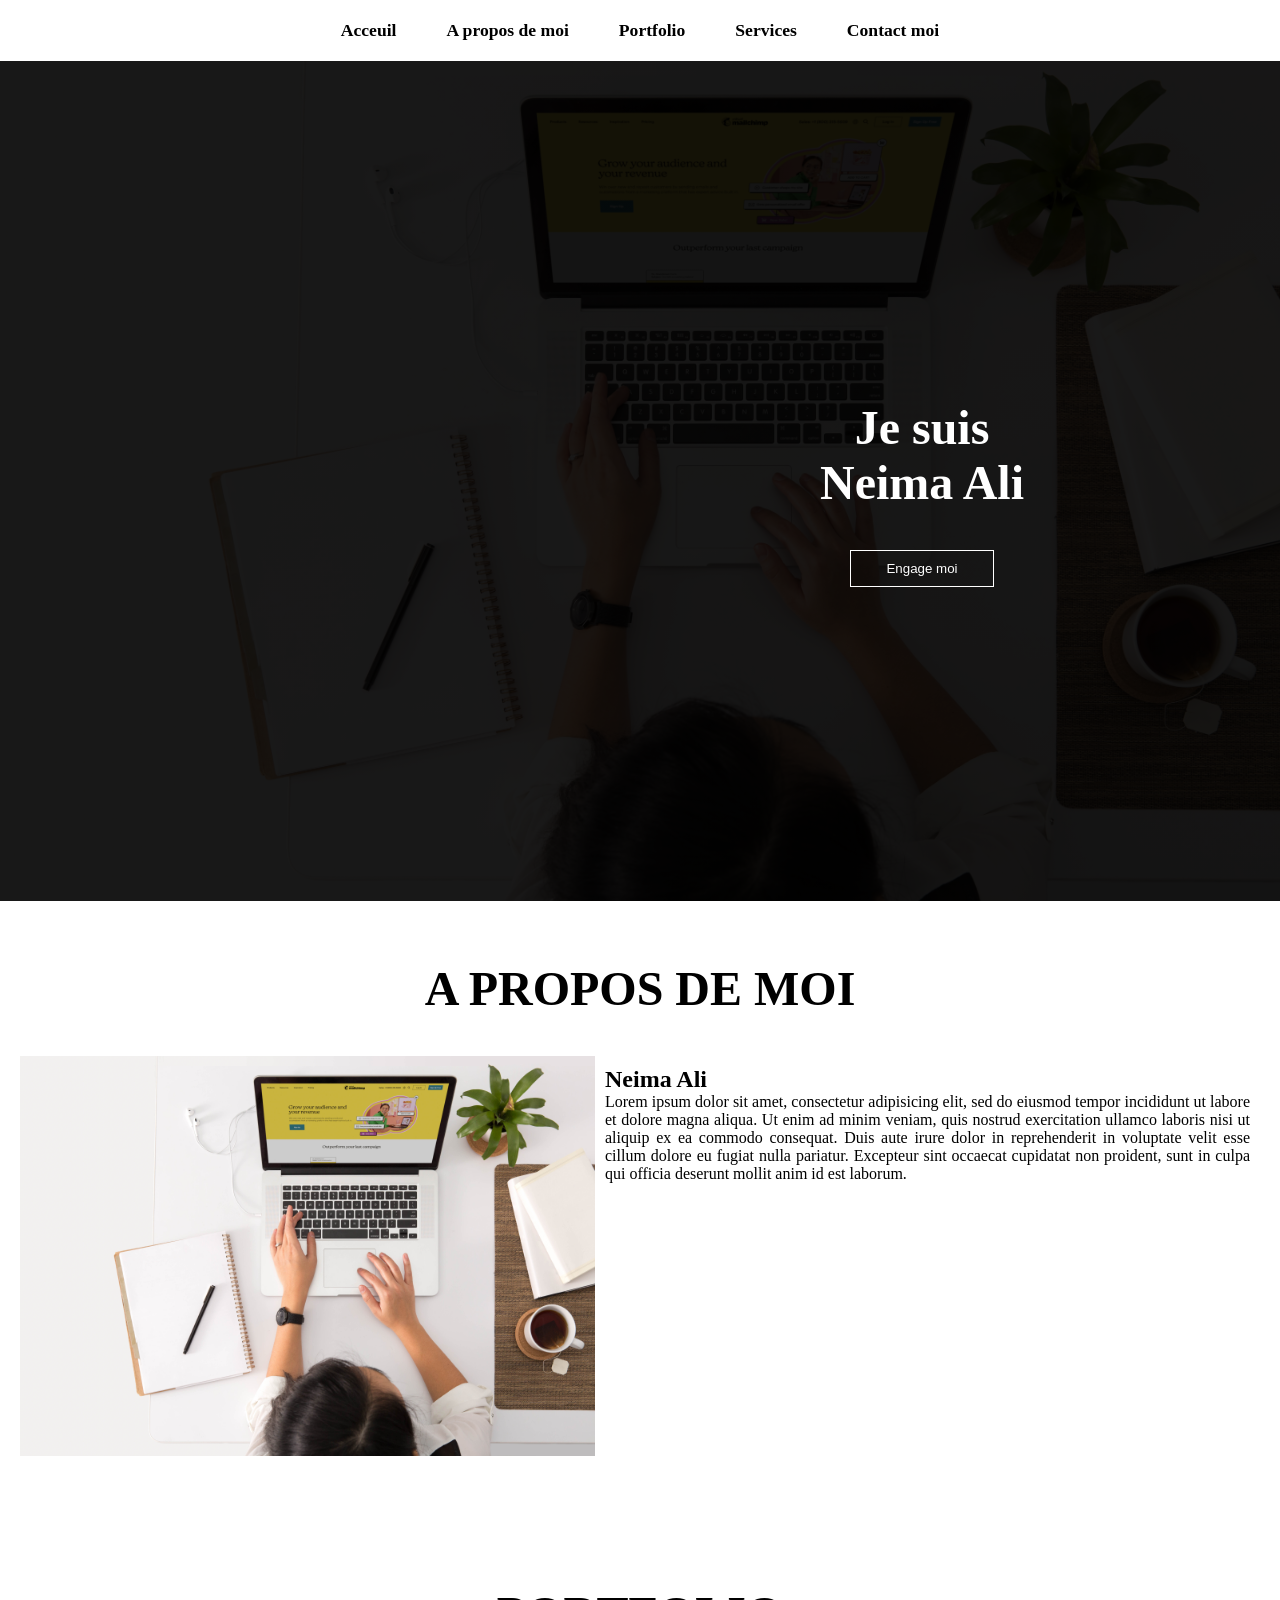
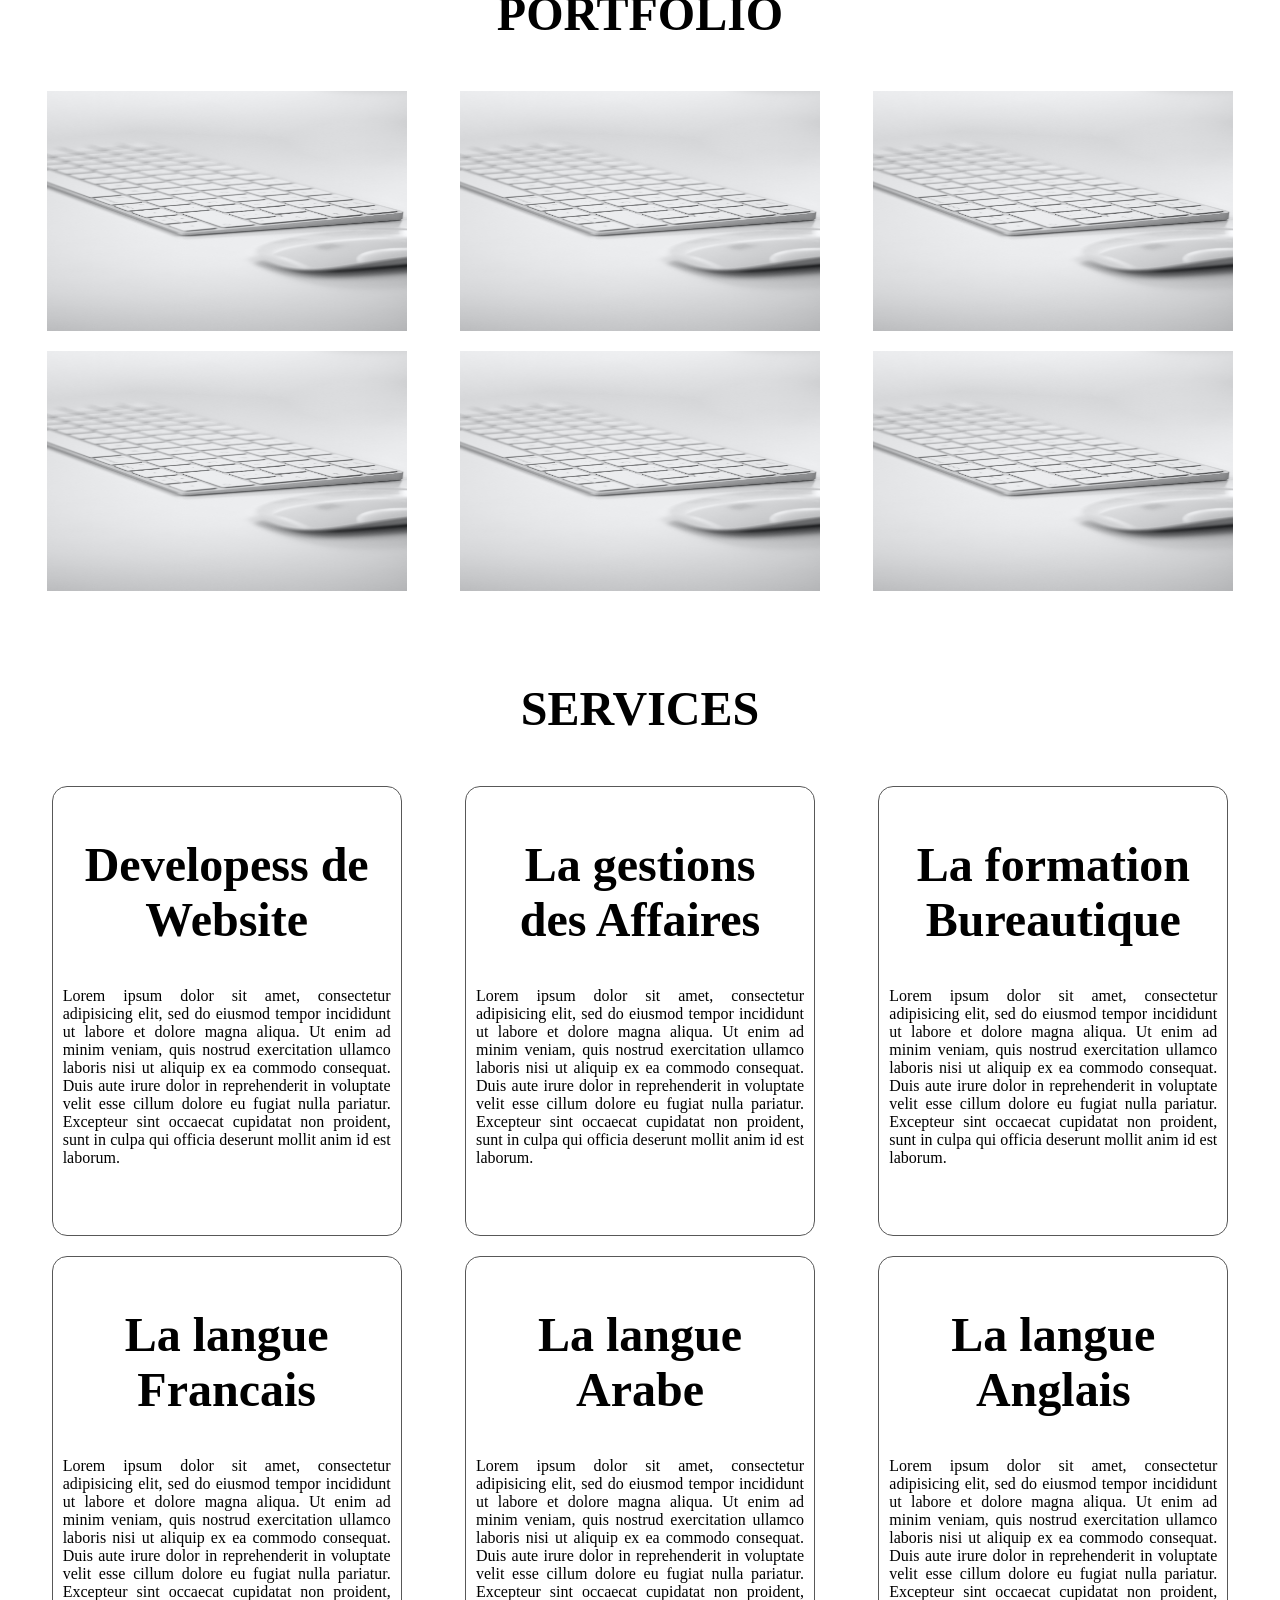
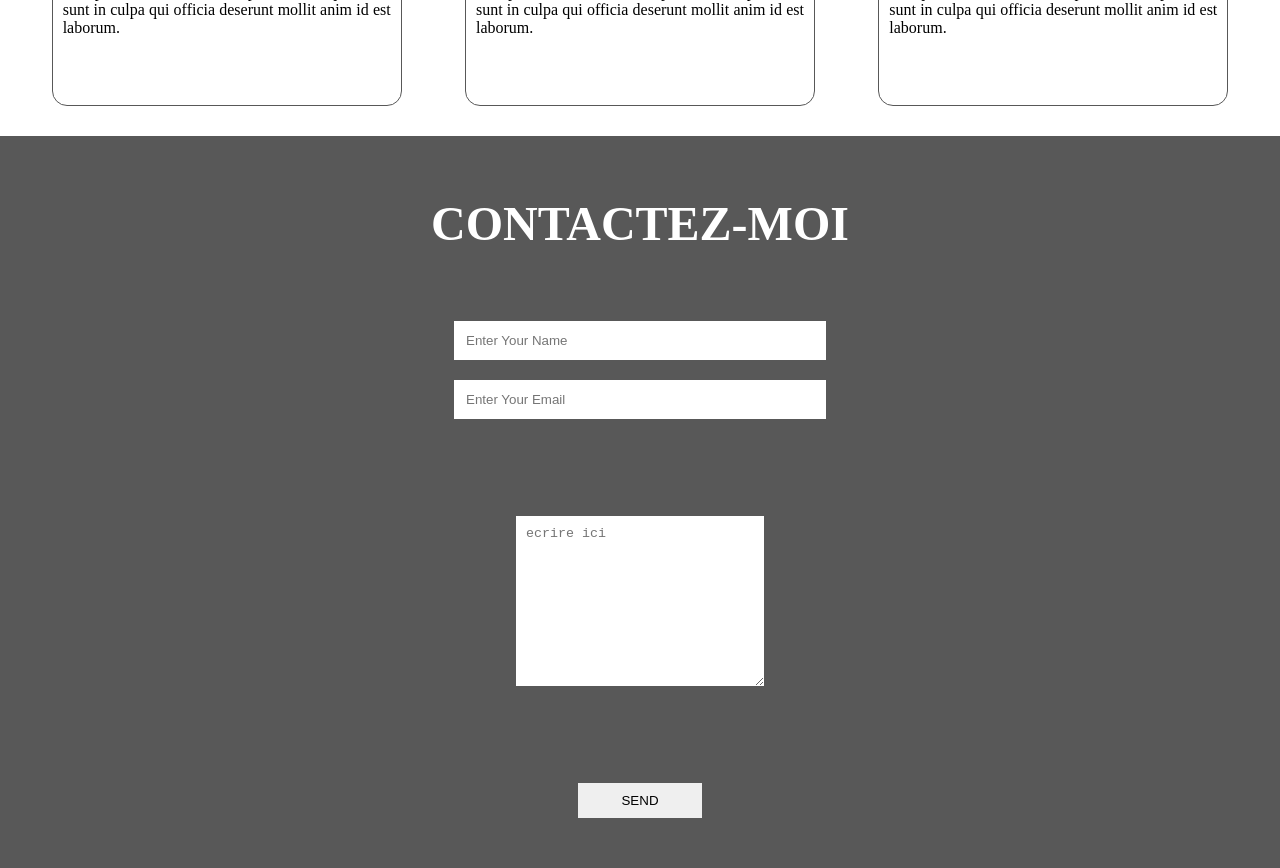
<file: portfolio.html>
<!DOCTYPE html>
<html>
<head>
	<title>Neima Ali</title>
	<meta http-equiv="X-UA-Compatible" content="IE=edge">
    <meta name="viewport" content="width=device-width, initial-scale=1.0">
	<!-- <link rel="stylesheet" media="screen and (max-width:850px)" href="style1.css"> -->
	<link rel="stylesheet" type="text/css" href="portfolio.css">
	<link rel="shortcut icon" href="bg.jpg" type="image/x-icon">

	<!-- <style>
		@media screen and (max-width:800px ){
	body{
		background-color: #000;
	}
	
}
	</style> -->
</head>
<body>


	<div class="conteneur">
		<ul>
			<li><a href="#acceuil">Acceuil</a></li>
			<li><a href="#apropos">A propos de moi</a></li>
			<li><a href="#portfolio">Portfolio</a></li>
			<li><a href="#services">Services</a></li>
			<li><a href="#contact">Contact moi</a></li>
		</ul>
	</div>

	<section id="acceuil">
		<div class="main">
			<h1 class="headings"> Je suis <br> Neima Ali</h1>
			<button class="btn">
				Engage moi
			</button>
		</div>
	</section>
	<section id="apropos">
		<h1 class="headings">A PROPOS DE MOI</h1>
		<div id="pic">
			<img src="bg.jpg" alt="">
			<div id="intro">
				<h2>Neima Ali</h2>
				<p>Lorem ipsum dolor sit amet, consectetur adipisicing elit, sed do eiusmod
				tempor incididunt ut labore et dolore magna aliqua. Ut enim ad minim veniam,
				quis nostrud exercitation ullamco laboris nisi ut aliquip ex ea commodo
				consequat. Duis aute irure dolor in reprehenderit in voluptate velit esse
				cillum dolore eu fugiat nulla pariatur. Excepteur sint occaecat cupidatat non
				proident, sunt in culpa qui officia deserunt mollit anim id est laborum.</p>
			</div>
		</div>
	</section>
	<section id="portfolio">
		<h1 class="headings">PORTFOLIO</h1>
		<div class="gallery">
			<img src="img1.jpg" alt="">
			<img src="img1.jpg" alt="">
			<img src="img1.jpg" alt="">
			<img src="img1.jpg" alt="">
			<img src="img1.jpg" alt="">
			<img src="img1.jpg" alt="">
		</div>
	</section>
	<section id="services">
		<h1 class="headings">SERVICES</h1>
		<div class="row">
			<div class="box">
				<!-- img ici pour chaqu'un de ce service cest un logo sort of -->
				<h1 class="headings">Developess de Website</h1>
				<p>Lorem ipsum dolor sit amet, consectetur adipisicing elit, sed do eiusmod
				tempor incididunt ut labore et dolore magna aliqua. Ut enim ad minim veniam,
				quis nostrud exercitation ullamco laboris nisi ut aliquip ex ea commodo
				consequat. Duis aute irure dolor in reprehenderit in voluptate velit esse
				cillum dolore eu fugiat nulla pariatur. Excepteur sint occaecat cupidatat non
				proident, sunt in culpa qui officia deserunt mollit anim id est laborum.</p>
			</div>
			<div class="box">
				<!-- img ici pour chaqu'un de ce service cest un logo sort of -->
				<h1 class="headings">La gestions <br> des Affaires</h1>
				<p>Lorem ipsum dolor sit amet, consectetur adipisicing elit, sed do eiusmod
				tempor incididunt ut labore et dolore magna aliqua. Ut enim ad minim veniam,
				quis nostrud exercitation ullamco laboris nisi ut aliquip ex ea commodo
				consequat. Duis aute irure dolor in reprehenderit in voluptate velit esse
				cillum dolore eu fugiat nulla pariatur. Excepteur sint occaecat cupidatat non
				proident, sunt in culpa qui officia deserunt mollit anim id est laborum.</p>
			</div>
			<div class="box">
				<!-- img ici pour chaqu'un de ce service cest un logo sort of -->
				<h1 class="headings">La formation <br> Bureautique</h1>
				<p>Lorem ipsum dolor sit amet, consectetur adipisicing elit, sed do eiusmod
				tempor incididunt ut labore et dolore magna aliqua. Ut enim ad minim veniam,
				quis nostrud exercitation ullamco laboris nisi ut aliquip ex ea commodo
				consequat. Duis aute irure dolor in reprehenderit in voluptate velit esse
				cillum dolore eu fugiat nulla pariatur. Excepteur sint occaecat cupidatat non
				proident, sunt in culpa qui officia deserunt mollit anim id est laborum.</p>
			</div>
			<div class="box">
				<!-- img ici pour chaqu'un de ce service cest un logo sort of -->
				<h1 class="headings">La langue Francais</h1>
				<p>Lorem ipsum dolor sit amet, consectetur adipisicing elit, sed do eiusmod
				tempor incididunt ut labore et dolore magna aliqua. Ut enim ad minim veniam,
				quis nostrud exercitation ullamco laboris nisi ut aliquip ex ea commodo
				consequat. Duis aute irure dolor in reprehenderit in voluptate velit esse
				cillum dolore eu fugiat nulla pariatur. Excepteur sint occaecat cupidatat non
				proident, sunt in culpa qui officia deserunt mollit anim id est laborum.</p>
			</div>
			<div class="box">
				<!-- img ici pour chaqu'un de ce service cest un logo sort of -->
				<h1 class="headings">La langue Arabe</h1>
				<p>Lorem ipsum dolor sit amet, consectetur adipisicing elit, sed do eiusmod
				tempor incididunt ut labore et dolore magna aliqua. Ut enim ad minim veniam,
				quis nostrud exercitation ullamco laboris nisi ut aliquip ex ea commodo
				consequat. Duis aute irure dolor in reprehenderit in voluptate velit esse
				cillum dolore eu fugiat nulla pariatur. Excepteur sint occaecat cupidatat non
				proident, sunt in culpa qui officia deserunt mollit anim id est laborum.</p>
			</div>
			<div class="box">
				<!-- img ici pour chaqu'un de ce service cest un logo sort of -->
				<h1 class="headings">La langue Anglais</h1>
				<p>Lorem ipsum dolor sit amet, consectetur adipisicing elit, sed do eiusmod
				tempor incididunt ut labore et dolore magna aliqua. Ut enim ad minim veniam,
				quis nostrud exercitation ullamco laboris nisi ut aliquip ex ea commodo
				consequat. Duis aute irure dolor in reprehenderit in voluptate velit esse
				cillum dolore eu fugiat nulla pariatur. Excepteur sint occaecat cupidatat non
				proident, sunt in culpa qui officia deserunt mollit anim id est laborum.</p>
			</div>
		</div>
	</section>
	<section id="contact">
		<h1 class="headings">CONTACTEZ-MOI</h1>
		<form action="" class="form">
			<input type="text" name="name" class="input" placeholder="Enter Your Name">
			<input type="email" name="email" class="input" placeholder="Enter Your Email">

			<!-- <textarea name="Message" id="msg" cols="10" rows="10" placeholder="place"> </textarea> -->
			<textarea name="Message" id="msg" cols="10" rows="10" placeholder="ecrire ici"></textarea>
			<!-- <p>Lorem ipsum dolor sit amet consectetur adipisicing elit. Possimus minima ipsam totam ea ad iure quis, doloremque expedita quos sapiente? Labore rem alias vero dicta impedit odio reprehenderit iste maxime?</p>	 -->
			
			<input type="submit" value="SEND" id="send">
		</form>
	</section>
</body>
</html>
</file>
<file: portfolio.css>
*{
	margin:0;
	padding:0;
	box-sizing: border-box;
}
html{
	scroll-behavior: smooth;
}	
   /*section debut*/

.conteneur{
	display: flex;
	justify-content: center;
	align-items: center;
	/*background-color: rgb(88, 88, 88);*/
	 /*rgb(233 56 63);*/
	/*#FE4760;*/
	position: sticky;
	top: 0;
}
.conteneur ul{
	display: flex;
	list-style: none;
	margin: 20px 0px;
}
.conteneur ul li{
	font-family:centery;
	font-size: 1.1rem;
	font-weight: bold;
}
.conteneur ul li a{
	text-decoration: none;
	color:black;
	padding:8px 25px;
	transition: all .5s ease;
}
.conteneur ul li a:hover{
	background-color: white;
	color:rgb(88, 88, 88);
	box-shadow: 0 0 10px white;
}
   /*section acceuil*/
#acceuil{
	display: flex;
	flex-direction: column;
	background-color: black;
	height: 840px;
	justify-content: center;
	align-items: center;
	color: white;
}
#acceuil:before{
	content:"";
	/* position:  ;
	top: 0;
	right: 0; */

	background:linear-gradient(rgba(0,0,0,0.8), rgba(0,0,0,0.8)),url('bg.jpg') no-repeat center center/cover;

	height: 900px;
	width: 100%;
	/*z-index: -1;*/
	opacity: .5;
}
.main{
	display: flex;
	flex-direction: column; 
	/*border: 1px solid white;*/
	align-items: center;
	position: absolute;
	top: 40%;
	right: 20%;
}
.headings{
	font-family: centery;
	font-size: 3rem;
	text-align: center;
	margin: 40px 0px;
}
.btn{
	padding: 10px 35px;
	background-color: transparent;
	border: 1px solid white;
	color: white;
	outline: none;
	transition: .6s ease;
}
.btn:hover{
	cursor: pointer;
	background-color: white;
	color:rgb(88, 88, 88);
	box-shadow: 0 0 5px white, 0 0 10px white, 0 0 15px white;
	font-weight: bold;
}
    /*section a propos*/
#apropos{
	display: flex;
	flex-direction: column;
	box-sizing: border-box;
	padding: 20px;
	margin-bottom: 50px;
}
#pic{
	display: flex;
}
#pic img{
	width: 575px;
	height: 400px;
}
#intro{
	display: flex;
	flex-direction: column;
	text-align: justify;
	padding: 10px;
}
#into h2{
	font-size: 2rem;
	margin-bottom: 20px;
}
    /*section portfolio*/
#portfolio{
	display: flex;
	flex-direction: column;
	background-color: white;
	color: black;
	align-items: center;
	padding: 20px;
}
.gallery{
	display: flex;
	flex-wrap: wrap;
	justify-content:space-around;
	box-sizing: border-box; 
}
.gallery img{
	width: 360px;
	height: 240px;
	margin: 10px;
}
    /*section services*/
#services{
	display: flex;
	flex-direction: column;
	padding: 20px;
}
.row{
	display: flex;
	justify-content: space-around;
	flex-wrap: wrap;
	/* box-sizing: border-box; */
}
.box{
	display: flex;
	flex-direction: column;
	width: 350px;
	height: 450px;
	border: 1px solid rgb(88, 88, 88);
	margin: 10px;
	align-items: center;
	text-align: justify;
	padding: 10px;
	border-radius: 15px;
	background: linear-gradient(to top, rgb(88, 88, 88)50%, white 50%);
	background-size: 100% 200%;
	transition: all .8s;
}
.box:hover{
	background-position: left bottom;
	color: white;
	border:none;
	box-shadow: 0 0 20px rgb(88, 88, 88);
}
/*.box img{
	width: 80px;	{ca cest pour un logo de chaquun de ce services}
	height: 80px;
	background-color: white;
	padding: 10px;
}*/
	/*section de contact*/
#contact{
	display: flex;
	flex-direction: column;
	box-sizing: border-box;
	background-color:rgb(88, 88, 88);
	color: white;
	padding: 20px;	
}
.form{
	display: flex;
	flex-direction: column;
	/* box-sizing: border-box; */
	align-items: center;
	margin: 20px 0px;
}
.input{
	padding: 12px;
	margin: 10px;
	width: 30%;
	border: none;
	outline: none;
}
#msg{
	width: 20%;
	padding: 10px;
	margin: 7%;
	border: none;
	outline: none;
	color: black;
}
#send{
	padding: 10px;
	width: 10%;
	margin: 10px;
	border: none;
	outline: none;
}
#send:hover{
	
	cursor: pointer;
	box-shadow: 0 0 10px white;
}


@media screen and (max-width:850px) {
	body{
		padding: 0;
	}

	.conteneur ul{
		flex-direction: column;
		background-color: #000;
		border: 1px solid red ;
		width: 100%;
		/* height: 150px; */
		margin-top: 0;
		margin-bottom: 0;
		text-align: center;
		/* position: absolute;
		top: 0; */
		/* opacity: 1; */
		
		
	}
	.conteneur ul li a{
		color: white;
		font-size: 1em;
		/* opacity: 1; */
	}

	#pic{
		flex-direction: column-reverse;
	}

	.box{
		width: 100%;
		overflow: scroll;
	}

	form{
		border: 1px solid black;
	}

	form input.input, #msg, input{
		width: 80%;
	}
	#pic img{
		width: 100%;
		height: 200px;
	}


	.gallery img{
		width: 80%;
	}
}






/* @media screen and(max-width:800px) {

	.conteneur ul li a{
		font-size: 2em;
	}

	body{
		background-color: #000;
	}

	
} */
</file>
